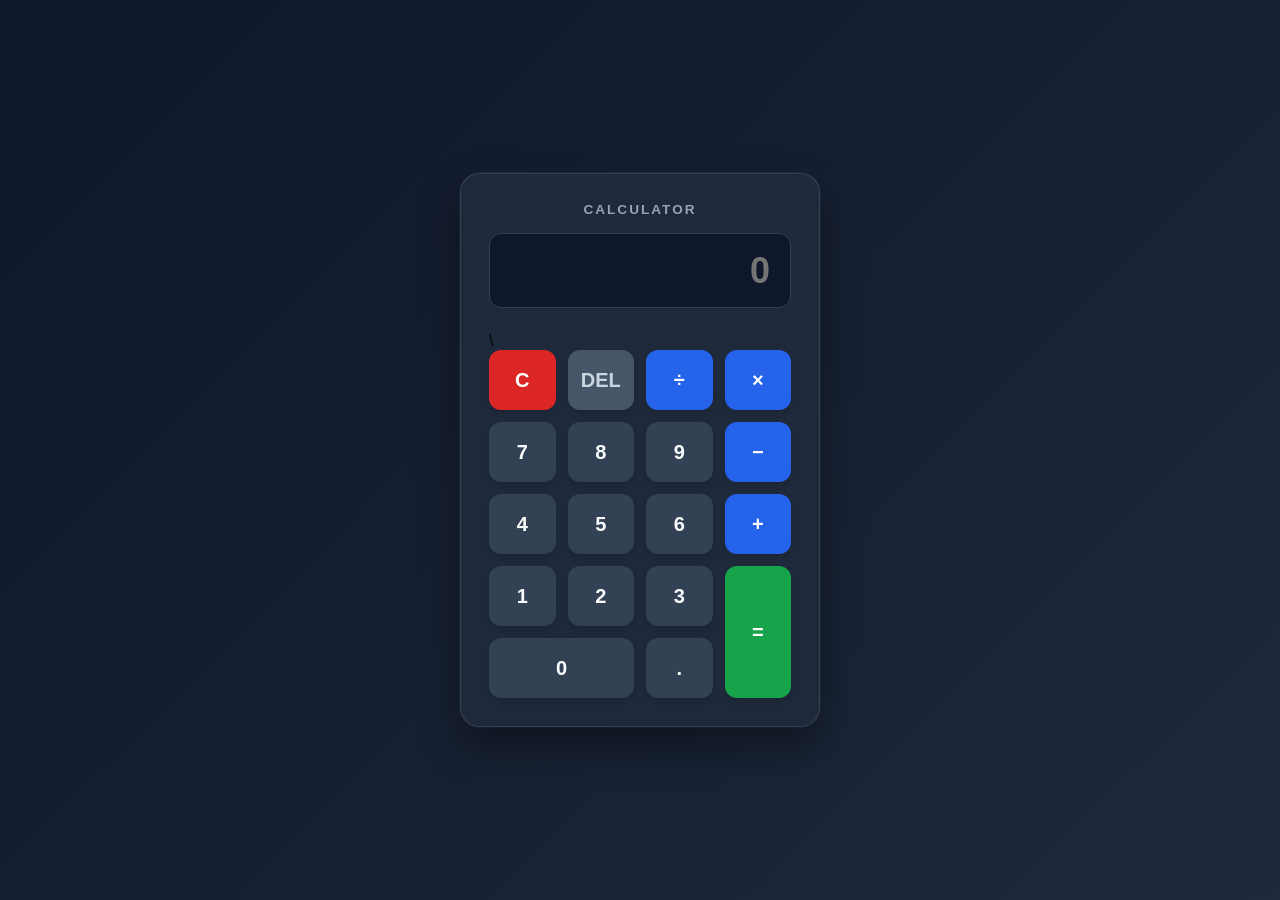
<file: calculator/index.html>
<!DOCTYPE html>
<html lang="en">
<head>
  <meta charset="UTF-8">
  <meta name="viewport" content="width=device-width, initial-scale=1.0">
  <title>Modern Grid Calculator</title>
  <link rel="stylesheet" href="style.css">
</head>
<body>

  <div class="calculator-container">
    <div class="calculator-header">
      <h2>CALCULATOR</h2>
    </div>

    <div class="display-wrapper">
      <input type="text" id="display" class="calculator-display" placeholder="0" disabled>
    </div>
\
    <div class="calculator-grid">
      <button class="btn btn-action btn-clear" data-action="clear">C</button>
      <button class="btn btn-action" data-action="delete">DEL</button>
      <button class="btn btn-operator" data-value="/">&divide;</button>
      <button class="btn btn-operator" data-value="*">&times;</button>

      <button class="btn" data-value="7">7</button>
      <button class="btn" data-value="8">8</button>
      <button class="btn" data-value="9">9</button>
      <button class="btn btn-operator" data-value="-">&minus;</button>

      <button class="btn" data-value="4">4</button>
      <button class="btn" data-value="5">5</button>
      <button class="btn" data-value="6">6</button>
      <button class="btn btn-operator" data-value="+">+</button>

      <button class="btn" data-value="1">1</button>
      <button class="btn" data-value="2">2</button>
      <button class="btn" data-value="3">3</button>
      <button class="btn btn-equals" data-action="calculate">=</button>

      <button class="btn btn-zero" data-value="0">0</button>
      <button class="btn" data-value=".">.</button>
    </div>
  </div>

  <script src="script.js"></script>
</body>
</html>
</file>
<file: calculator/style.css>
* {
  box-sizing: border-box;
  margin: 0;
  padding: 0;
  font-family: -apple-system, BlinkMacSystemFont, "Segoe UI", Roboto, Oxygen, Ubuntu, Cantarell, sans-serif;
}

body {
  min-height: 100vh;
  display: flex;
  justify-content: center;
  align-items: center;
  background: linear-gradient(135deg, #0f172a 0%, #1e293b 100%);
  padding: 1.5rem;
}

.calculator-container {
  width: 100%;
  max-width: 360px;
  background-color: #1e293b;
  border: 1px solid rgba(255, 255, 255, 0.1);
  border-radius: 20px;
  padding: 1.75rem;
  box-shadow: 0 20px 40px rgba(0, 0, 0, 0.4),
              0 0 0 1px rgba(255, 255, 255, 0.05);
}

.calculator-header h2 {
  color: #94a3b8;
  font-size: 0.85rem;
  letter-spacing: 2px;
  text-transform: uppercase;
  margin-bottom: 1rem;
  text-align: center;
}

.display-wrapper {
  margin-bottom: 1.5rem;
}

.calculator-display {
  width: 100%;
  height: 75px;
  background-color: #0f172a;
  border: 1px solid #334155;
  border-radius: 12px;
  color: #f8fafc;
  font-size: 2.25rem;
  font-weight: 600;
  text-align: right;
  padding: 0 1.25rem;
  outline: none;
}

.calculator-grid {
  display: grid;
  grid-template-columns: repeat(4, 1fr);
  gap: 12px;
}

.btn {
  height: 60px;
  border: none;
  border-radius: 12px;
  background-color: #334155;
  color: #f8fafc;
  font-size: 1.25rem;
  font-weight: 600;
  cursor: pointer;
  user-select: none;
  transition: all 0.15s ease-in-out;
  box-shadow: 0 4px 6px -1px rgba(0, 0, 0, 0.1);
}

.btn:hover {
  background-color: #475569;
  transform: translateY(-2px);
}

.btn:active {
  transform: translateY(0);
  box-shadow: none;
}

.btn-operator {
  background-color: #2563eb;
  color: #ffffff;
}

.btn-operator:hover {
  background-color: #3b82f6;
}

.btn-action {
  background-color: #475569;
  color: #cbd5e1;
}

.btn-action:hover {
  background-color: #64748b;
}

.btn-clear {
  background-color: #dc2626;
  color: #ffffff;
}

.btn-clear:hover {
  background-color: #ef4444;
}

.btn-equals {
  background-color: #16a34a;
  color: #ffffff;
  grid-row: span 2;
  height: 100%;
}

.btn-equals:hover {
  background-color: #22c55e;
}

.btn-zero {
  grid-column: span 2;
}
</file>
